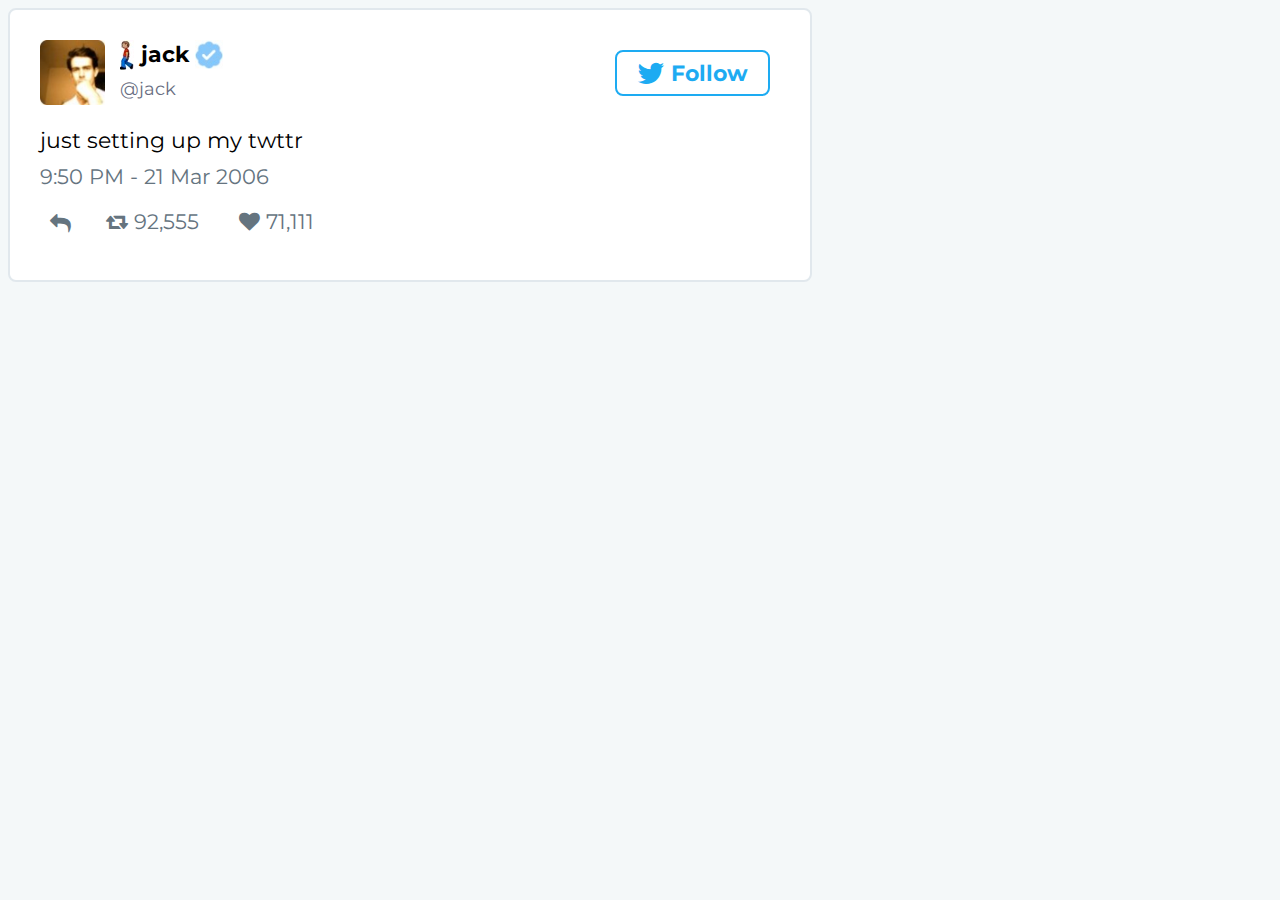
<file: HTML-CSS-Tweet clone/starter-code/tweet-clone.html>
<!DOCTYPE html>
<html lang="en">
<head>
  <meta charset="UTF-8">
  <meta name="viewport" content="width=device-width, initial-scale=1.0">
  <meta http-equiv="X-UA-Compatible" content="ie=edge">
  <link rel="stylesheet" href="tweet-clone.css">
  <link href="https://fonts.googleapis.com/css?family=Montserrat:400,700" rel="stylesheet">
  <link href="https://maxcdn.bootstrapcdn.com/font-awesome/4.7.0/css/font-awesome.min.css" rel="stylesheet" integrity="sha384-wvfXpqpZZVQGK6TAh5PVlGOfQNHSoD2xbE+QkPxCAFlNEevoEH3Sl0sibVcOQVnN" crossorigin="anonymous">
  <title>HTML &amp; CSS | Ironhack PreWork |</title>
</head>
<body>

<section class="tweet">
  <header class="tweet-header">
    <a href="https://twitter.com/jack">
      <img class="photo-user" src="img/profile-picture.jpg" alt="photo User">
      <img class="emoji" src="img/account-logo.jpg" alt="walking emoji">
      <span class="user-name">jack</span>
      <img class="validated-icon" src="img/validated-account.jpg" alt="validated account">
      <span class="user-account">@jack</span>
    </a>
    <div class="follow">
      <a href="https://twitter.com/intent/follow?screen_name=jack">
          <i class="fa fa-twitter fa-lg" aria-hidden="true"></i> Follow
      </a>
    </div>
  </header>
  <p class="text-tweet">just setting up my twttr</p>
  <a class="time-tweet" href="https://twitter.com/jack/status/20?ref_src=twsrc%5Etfw">9:50 PM - 21 Mar 2006</a>
  <footer>
    <ul>
      <li class="reply-tweet">
        <a href="https://twitter.com/intent/tweet?in_reply_to=20&ref_src=twsrc%5Etfw&original_referer=https%3A%2F%2Fdiscover.twitter.com%2Ffirst-tweet&tw_i=20&tw_p=tweetembed">
          <i class="fa fa-reply" aria-hidden="true"></i>
        </a>
      </li>
      <li class="retweet-tweet">
        <a href="https://twitter.com/intent/retweet?tweet_id=20&ref_src=twsrc%5Etfw&original_referer=https%3A%2F%2Fdiscover.twitter.com%2Ffirst-tweet&tw_i=20&tw_p=tweetembed">
            <i class="fa fa-retweet" aria-hidden="true"></i> 92,555
        </a>
      </li>
      <li class="favorite-tweet">
        <a href="https://twitter.com/intent/like?tweet_id=20&ref_src=twsrc%5Etfw&original_referer=https%3A%2F%2Fdiscover.twitter.com%2Ffirst-tweet&tw_i=20&tw_p=tweetembed">
          <i class="fa fa-heart" aria-hidden="true"></i> 71,111
        </a>
      </li>
    </ul>
  </footer>
</section>

</body>
</html>
</file>
<file: HTML-CSS-Tweet clone/starter-code/tweet-clone.css>
body{
  background: rgb(244, 248, 249);
  font-family: 'Montserrat', sans-serif;
}

li{
  float: left;
}

li a{
  color: rgb(101, 116, 127);
  font-size: 1.3em;
  text-decoration: none;
}



.emoji{
  float: left;
  width: 14px;
}

.favorite-tweet{
  display: block;
  float: left;
  margin: 0 5px 0 35px;
}

.favorite-tweet a:hover{
  color: rgb(232, 28, 79);
}

.follow{
  float: right;
  font-size: 1.4em;
  font-weight: bold;
}

.follow a{
  border: 2px solid rgb(29, 171, 242);
  border-radius: 8px;
  color: rgb(29, 171, 242);
  margin: 10px 70px;
  padding: 7px 20px;
}

.follow a:hover{
  background-color: rgb(29, 171, 242);
  color: rgb(255, 255, 255);
}

.photo-user{
  float: left;
  margin-right: 15px;
  width: 65px;
}

.reply-tweet{
  display: block;
  margin-top: 2px;
}

.reply-tweet a:hover{
  color: rgb(29, 161, 242);
}

.retweet-tweet{
  display: block;
  float: left;
  margin: 0 5px 0 35px;
}

.retweet-tweet a:hover{
  color: rgb(25, 207, 134);
}

.text-tweet{
  color: rgb(0, 0, 0);
  font-size: 1.4em;
  margin: 0px 30px;
}

.time-tweet{
  color: rgb(101, 116, 127);
  float: left;
  font-size: 1.3em;
  margin: 10px 30px 20px 30px;
  text-decoration: none;
  width: 100%;
}

.time-tweet:hover,.user-name:hover{
  color: rgb(85, 172, 238);
}

.tweet{
  background: rgb(255, 255, 255);
  border: 2px solid rgb(225, 232, 237);
  border-radius: 8px;
  height: 270px;
  width: 800px;
}

.tweet-header{
  float: left;
  margin: 30px 0 20px 30px;
  width: 100%;
}

.tweet-header a{
  float: left;
  text-decoration: none;
}

.user-account{
  color: rgb(104, 109, 129);
  display: block;
  font-size: 1.1em;
  padding-top: 5px;
}

.user-name{
  color: rgb(0, 0, 0);
  float: left;
  font-size: 1.4em;
  font-weight: bold;
  margin: 0 0.3em;
}

.validated-icon{
  width: 28px;
}
</file>
